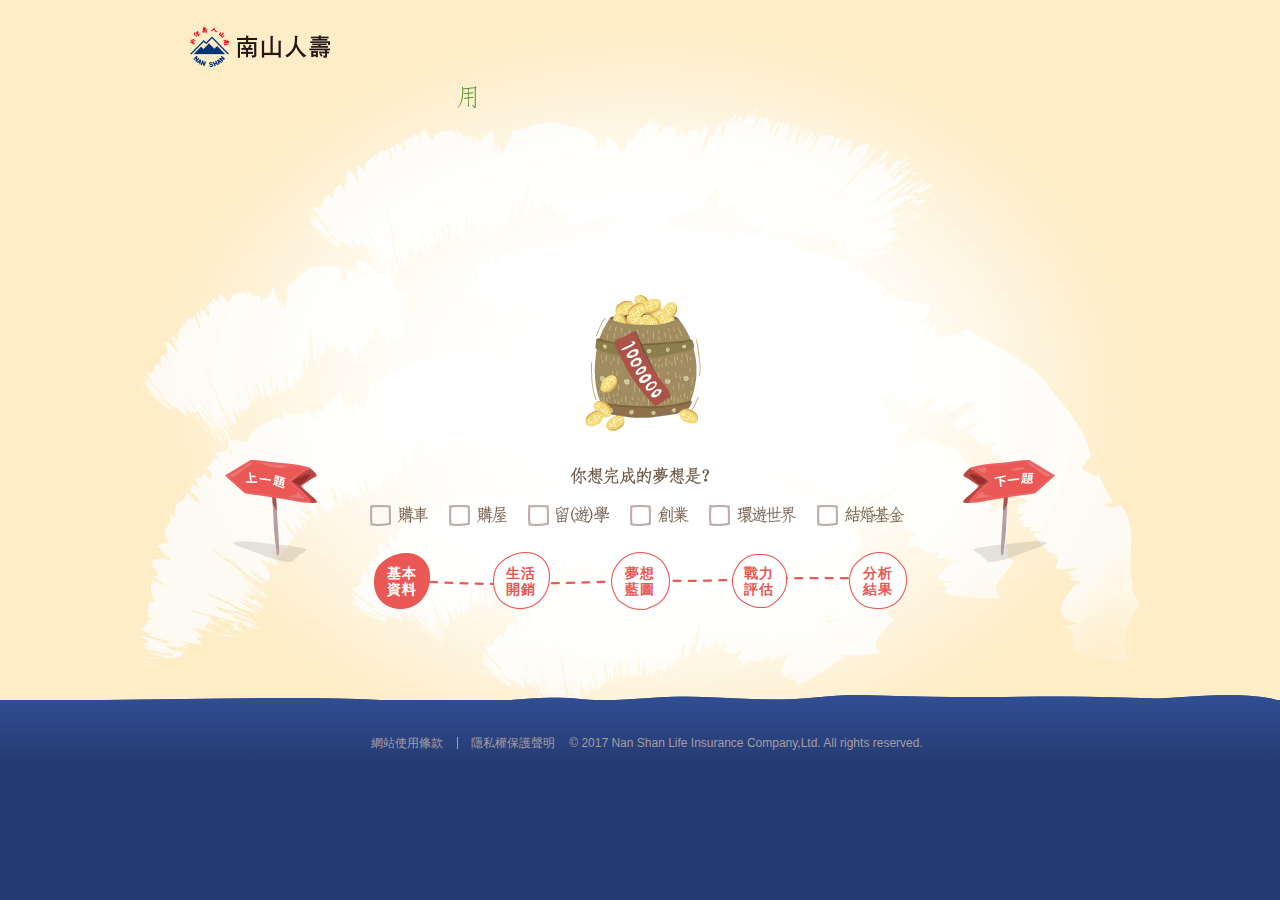
<file: views/desktop/nslcp_pages/needanalysis/index.html>
﻿<!DOCTYPE html>
<html lang="en">
<head>
	<meta charset="UTF-8">
	<title>南山人壽</title>
	<link rel="stylesheet" href="../../../../_ui/desktop/nslcp_common/js/needanalysis/Scripts/plugin/ion-rangeSlider/css/ion.rangeSlider.css">
	<link rel="stylesheet" href="../../../../_ui/desktop/nslcp_common/js/needanalysis/Scripts/plugin/datepicker/datepicker.css?CSS=20160420_01">
	<link rel="stylesheet" href="../../../../_ui/desktop/nslcp_common/js/needanalysis/Content/css/style.css?CSS=20160420_01">
</head>
<body>
	<div class="l-body">
		<header class="l-header">
			<h1 class="logo">
				<a href="http://www.nanshanlife.com.tw/" class="link hide-text" target="_blank">
					<em>南山人壽</em>
				</a>
			</h1>
			<div class="insurance-wrap">
				<em class="wording">你需要的保障 /</em>
				<div class="cost">
					<span class="dollar">$ <b>1,234,567,890</b></span>
				</div>
			</div>
		</header>
		<div class="l-main is-quest">
			<div class="l-content index">
				<h2 class="page-title hide-text">這是個殘酷中帶著促咪的小測驗，評估你的人生需要多少保障才足夠？</h2>
				<em class="slogan hide-text">只要6分鐘，就能護一生</em>
				<div class="btn-area">
					<button class="btn-notify jq-lightbox">
						<em class="hide-text">個資告知暨同意事項</em>
					</button>
					<button class="btn-check b-middle jq-required">
						<em class="hide-text">同意</em>
					</button>
					<button class="btn-check disagree b-middle jq-checkbox">
						<em class="hide-text">不同意</em>
					</button>
				</div>
				<button class="btn-start hide-text jq-start"><em>開始遊戲</em></button>
				<i class="icon-flying-bird"></i>
				<i class="icon-flying-bird reverse"></i>
			</div>
			<div class="l-content quest quest-21" data-quest="21" data-gender="boy">
				<div class="stage cut-1">
					<ul class="choice-list jq-transition" data-first="true" data-select="">
						<li class="list">
							<button class="btn-check jq-checkbox" data-meta="girl">
								<em class="hide-text">女</em>
							</button>
							<div class="image-wrap girl"></div>
						</li>
						<li class="list">
							<button class="btn-check jq-checkbox" data-meta="boy">
								<em class="hide-text">男</em>
							</button>
							<div class="image-wrap boy"></div>
						</li>
					</ul>
					<h2 class="quest-title hide-text">
						<em>你的性別？</em>
					</h2>
				</div>
				<div class="stage cut-2">
					<ul class="choice-list jq-transition" data-first="true" data-select="" data-reverse="">
						<li class="list">
							<button class="btn-check jq-checkbox" data-meta="single">
								<em class="hide-text">單身</em>
							</button>
							<div class="image-wrap girl"></div>
						</li>
						<li class="list">
							<button class="btn-check jq-checkbox" data-meta="merried">
								<em class="hide-text">已婚</em>
							</button>
							<div class="image-wrap boy"></div>
						</li>
					</ul>
					<h2 class="quest-title hide-text">
						<em>你婚了嗎？</em>
					</h2>
				</div>
				<div class="stage cut-3">
					<div class="choice-list jq-transition">
						<div class="image-wrap" data-age="young"></div>
						<div class="range-slider">
							<input class="slider-picker age-slider">
						</div>
					</div>
					<h2 class="quest-title hide-text">
						<em>你的年齡？</em>
					</h2>
				</div>
				<div class="stage cut-4">
					<ul class="kids-selector">
						<li class="list">
							<em class="desc">學齡前(0-3歲)</em>
							<div class="range-slider jq-childList" data-age="2">
								<input class="slider-picker amount-slider" data-age="baby">
							</div>
						</li>
						<li class="list">
							<em class="desc">幼稚園(4-6歲)</em>
							<div class="range-slider jq-childList" data-age="5">
								<input class="slider-picker amount-slider" data-age="kindergarten">
							</div>
						</li>
						<li class="list">
							<em class="desc">國小(7-12歲)</em>
							<div class="range-slider jq-childList" data-age="10">
								<input class="slider-picker amount-slider" data-age="elementary">
							</div>
						</li>
						<li class="list">
							<em class="desc">國中(13-15歲)</em>
							<div class="range-slider jq-childList" data-age="14">
								<input class="slider-picker amount-slider" data-age="juniorHigh">
							</div>
						</li>
						<li class="list">
							<em class="desc">高中(16-18歲)</em>
							<div class="range-slider jq-childList" data-age="17">
								<input class="slider-picker amount-slider" data-age="seniorHigh">
							</div>
						</li>
						<li class="list">
							<em class="desc">大學(19-22歲)</em>
							<div class="range-slider jq-childList" data-age="20">
								<input class="slider-picker amount-slider" data-age="collage">
							</div>
						</li>
						<li class="list">
							<em class="desc">研究所以上</em>
							<div class="range-slider jq-childList" data-age="23">
								<input class="slider-picker amount-slider" data-age="institute">
							</div>
						</li>
						<li class="list">
							<button class="btn-check jq-checkbox" data-meta="dinky">
								<em class="desc hide-text">沒有小孩</em>
							</button>
						</li>
					</ul>
					<h2 class="quest-title hide-text">
						<em>你有小孩嗎？</em>
					</h2>
					<div class="kids-pool">
						<ul class="institute">
							<li class="doll"></li>
							<li class="doll"></li>
							<li class="doll"></li>
							<li class="doll"></li>
							<li class="doll"></li>
						</ul>
						<ul class="collage">
							<li class="doll"></li>
							<li class="doll"></li>
							<li class="doll"></li>
							<li class="doll"></li>
							<li class="doll"></li>
						</ul>
						<ul class="seniorHigh">
							<li class="doll"></li>
							<li class="doll"></li>
							<li class="doll"></li>
							<li class="doll"></li>
							<li class="doll"></li>
						</ul>
						<ul class="juniorHigh">
							<li class="doll"></li>
							<li class="doll"></li>
							<li class="doll"></li>
							<li class="doll"></li>
							<li class="doll"></li>
						</ul>
						<ul class="elementary">
							<li class="doll"></li>
							<li class="doll"></li>
							<li class="doll"></li>
							<li class="doll"></li>
							<li class="doll"></li>
						</ul>
						<ul class="kindergarten">
							<li class="doll"></li>
							<li class="doll"></li>
							<li class="doll"></li>
							<li class="doll"></li>
							<li class="doll"></li>
						</ul>
						<ul class="baby">
							<li class="doll"></li>
							<li class="doll"></li>
							<li class="doll"></li>
							<li class="doll"></li>
							<li class="doll"></li>
						</ul>
						<ul class="dog">
							<li class="doll"></li>
						</ul>
					</div>
				</div>
				<div class="stage cut-5">
					<ul class="choice-list jq-transition">
						<li class="list">
							<button class="btn-check jq-checkbox" data-value="1" data-meta="young">
								<em class="hide-text">社會新鮮人</em>
							</button>
						</li>
						<li class="list">
							<button class="btn-check jq-checkbox" data-value="2" data-meta="new-couple">
								<em class="hide-text">新婚一年內</em>
							</button>
						</li>
						<li class="list">
							<button class="btn-check jq-checkbox" data-value="3" data-meta="pregnant">
								<em class="hide-text">懷孕中</em>
							</button>
						</li>
						<li class="list">
							<button class="btn-check jq-checkbox" data-value="4" data-meta="near-retired">
								<em class="hide-text">計畫退休</em>
							</button>
						</li>
						<li class="list">
							<button class="btn-check jq-checkbox" data-value="5" data-meta="retired">
								<em class="hide-text">已退休</em>
							</button>
						</li>
					</ul>
					<ul class="image-wrap">
						<li class="doll" data-meta=""></li>
					</ul>
					<h2 class="quest-title hide-text">
						<em>你正處於哪個人生階段？</em>
						<em>可複選 非必填</em>
					</h2>
				</div>
				<div class="stage cut-6">
					<div class="choice-list jq-transition">
						<div class="image-wrap" data-level=""></div>
						<div class="range-slider">
							<input class="slider-picker income-slider">
						</div>
					</div>
					<h2 class="quest-title hide-text">
						<em>不好意思，你的年收入？</em>
					</h2>
				</div>
				<div class="stage cut-7">
					<div class="image-wrap">
						<span class="money-bag back"></span>
						<span class="bird-left"></span>
						<span class="bird-right"></span>
						<span class="money-bag front"></span>
						<span class="money-erupt"></span>
						<span class="star left"></span>
						<span class="star bottom"></span>
						<span class="star bottom-right"></span>
						<span class="star right"></span>
						<span class="star top-right"></span>
					</div>
					<h2 class="quest-title hide-text">
						<em>每天睜開眼睛就要花錢，立馬診斷你的生活開銷吧！</em>
					</h2>
				</div>
				<div class="stage cut-8">
					<div class="image-wrap" data-level=""></div>
					<ul class="expenditure-selector">
						<li class="list">
							<em class="desc">每月必要支出?(食、衣、住、行、育、樂、孝親)</em>
							<div class="range-slider is-small jq-basicPay">
								<input class="slider-picker expend-slider" data-values="0,0.5,0.8,1,1.3,1.5,1.8,2,2.5,3,3.5,4,4.5,5,5.5,6,6.5,7,7.5,8,8.5,9,9.5,10,15,20,25,30" data-max="30" data-range="0,0.5,1.5,4,8" data-liability="0,0">
							</div>
						</li>
						<li class="list child-edu">
							<em class="desc">所有子女到大學畢業需要多少教育費用？</em>
							<div class="range-slider is-small jq-liftNeed">
								<input class="slider-picker expend-slider edu-cost" data-values="0,50,100,150,200,250,300,350,400,450,500,550,600,650,700,750,800,850,900,950,1000,1100,1200,1300,1400,1500,1600,1700,1800,1900,2000" data-max="2000" data-range="0,50,500,1000" data-liability="0,0">
							</div>
						</li>
						<li class="list">
							<em class="desc">還背著多少貸款金額 ?(房貸+車貸+學貸+其他借款)</em>
							<div class="range-slider is-small jq-liftNeed">
								<input class="slider-picker expend-slider" data-values="0,10,20,30,40,50,75,100,150,200,250,300,400,500,600,700,800,900,1000,1100,1200,1300,1400,1500,1600,1700,1800,1900,2000" data-max="2000" data-range="0,10,150,1000" data-liability="0,0">
							</div>
						</li>
					</ul>
					<h2 class="quest-title hide-text">
						<em>日常支出支多少</em>
					</h2>
				</div>
				<div class="stage cut-9">
					<div class="image-wrap" data-level=""></div>
					<ul class="expenditure-selector">
						<li class="list">
							<em class="desc">你對於緊急預備金的理想數字是多少？(如疾病、意外事故費用)</em>
							<div class="range-slider is-small jq-liftNeed">
								<input class="slider-picker expend-slider" data-values="0,10,20,30,40,50,60,70,80,90,100,110,120,130,140,150,160,170,180,190,200" data-max="200" data-range="0,10,100" data-liability="0,0">
							</div>
						</li>
						<li class="list">
							<em class="desc">若不幸身故，你的壽險規劃希望讓家人維持同水平的生活幾年？</em>
							<div class="range-slider is-small jq-liftNeedYear">
								<input class="slider-picker expend-slider" data-values="0,1,2,3,4,5,6,7,8,9,10,11,12,13,14,15,16,17,18,19,20,21,22,23,24,25,26,27,28,29,30" data-max="30" data-range="0,1,6,16" data-liability="0,0">
							</div>
						</li>
					</ul>
					<h2 class="quest-title hide-text">
						<em>日常支出支多少</em>
					</h2>
				</div>
				<div class="stage cut-10">
					<ul class="choice-list jq-transition">
						<li class="list">
							<button class="btn-check jq-checkbox" data-value="1" data-meta="healthcare">
								<em class="hide-text">健保房</em>
							</button>
						</li>
						<li class="list">
							<button class="btn-check jq-checkbox" data-value="2" data-meta="double">
								<em class="hide-text">雙人房</em>
							</button>
						</li>
						<li class="list">
							<button class="btn-check jq-checkbox" data-value="3" data-meta="single">
								<em class="hide-text">單人房</em>
							</button>
						</li>
						<li class="list">
							<button class="btn-check jq-checkbox" data-value="4" data-meta="principal">
								<em class="hide-text">特等房</em>
							</button>
						</li>
						<li class="list">
							<button class="btn-check jq-checkbox" data-value="5" data-meta="vip">
								<em class="hide-text">VIP房</em>
							</button>
						</li>
						<li class="list">
							<button class="btn-check jq-checkbox" data-value="6" data-meta="best">
								<em class="hide-text">頂級房</em>
							</button>
						</li>
					</ul>
					<div class="image-wrap" data-meta="" data-reverse=""></div>
					<h2 class="quest-title hide-text">
						<em>誰都不想破病，但誰能不破病？</em>
					</h2>
					<h3 class="sub-title hide-text">
						<em>如果真的有住院治療的需求時，你希望在哪種醫護空間療養？</em>
					</h3>
				</div>
				<div class="stage cut-11">
					<ul class="choice-list jq-transition">
						<li class="list">
							<button class="btn-check jq-checkbox" data-value="1" data-meta="nhi">
								<em class="hide-text">使用健保資源即可能不掏腰包最好！</em>
							</button>
						</li>
						<li class="list">
							<button class="btn-check jq-checkbox" data-value="2" data-meta="self-provided">
								<em class="hide-text">如果是病情需要的自費項目，就花吧！</em>
							</button>
						</li>
						<li class="list">
							<button class="btn-check jq-checkbox" data-value="3" data-meta="best">
								<em class="hide-text">追求最好的醫療品質，即使是昂貴的自費項目也通通要！</em>
							</button>
						</li>
					</ul>
					<div class="image-wrap" data-meta="">
						<div class="bed"></div>
						<div class="function" data-selection="" data-reverse=""></div>
					</div>
					<h2 class="quest-title hide-text">
						<em>誰都不想破病，但誰能不破病？</em>
					</h2>
					<h3 class="sub-title hide-text">
						<em>在住院治療過程，有關於「自費項目」你的看法是什麼呢？</em>
					</h3>
				</div>
				<div class="stage cut-12">
					<ul class="choice-list jq-transition">
						<li class="list">
							<button class="btn-check jq-checkbox" data-value="1" data-meta="no-need">
								<em class="hide-text">無需收入補償，只要基本醫療費用即可</em>
							</button>
						</li>
						<li class="list">
							<button class="btn-check jq-checkbox" data-value="2" data-meta="1y">
								<em class="hide-text">基本醫療費用+好好療養1年</em>
							</button>
						</li>
						<li class="list">
							<button class="btn-check jq-checkbox" data-value="3" data-meta="3y">
								<em class="hide-text">基本醫療費用+好好療養3年</em>
							</button>
						</li>
						<li class="list">
							<button class="btn-check jq-checkbox" data-value="4" data-meta="5y">
								<em class="hide-text">基本醫療費用+好好療養5年以上</em>
							</button>
						</li>
					</ul>
					<div class="image-wrap">
						<div class="agent-f"></div>
						<div class="function" data-selection=""></div>
						<div class="patients"></div>
					</div>
					<h2 class="quest-title hide-text">
						<em>誰都不想破病，但誰能不破病？</em>
					</h2>
					<h3 class="sub-title hide-text">
						<em>如果不幸罹患重大疾病導致無法工作，幾年的療養收入補償最符合你的期待？</em>
					</h3>
				</div>
				<div class="stage cut-13">
					<ul class="choice-list jq-transition">
						<li class="list">
							<button class="btn-check jq-checkbox" data-value="1"  data-meta="3y">
								<em class="hide-text">3年</em>
							</button>
						</li>
						<li class="list">
							<button class="btn-check jq-checkbox" data-value="2"  data-meta="5y">
								<em class="hide-text">5年</em>
							</button>
						</li>
						<li class="list">
							<button class="btn-check jq-checkbox" data-value="3"  data-meta="7y">
								<em class="hide-text">7年</em>
							</button>
						</li>
						<li class="list">
							<button class="btn-check jq-checkbox" data-value="4"  data-meta="10y">
								<em class="hide-text">10年</em>
							</button>
						</li>
					</ul>
					<div class="image-wrap">
						<div class="agent-f"></div>
						<div class="function" data-selection=""></div>
						<div class="agent-m"></div>
						<div class="envelopes" data-selection=""></div>
						<div class="patients"></div>
					</div>
					<h2 class="quest-title hide-text">
						<em>誰都不想破病，但誰能不破病？</em>
					</h2>
					<h3 class="sub-title hide-text">
						<em>如果不幸意外或疾病導致傷殘，希望有幾年的療養收入補償?</em>
					</h3>
				</div>
				<div class="stage cut-14">
					<ul class="choice-list jq-transition">
						<li class="list">
							<button class="btn-check jq-checkbox" data-value="1"  data-meta="family">
								<em class="hide-text">家人自行照顧</em>
							</button>
						</li>
						<li class="list">
							<button class="btn-check jq-checkbox" data-value="2" data-meta="day-care">
								<em class="hide-text">白天聘請專人照顧</em>
							</button>
						</li>
						<li class="list">
							<button class="btn-check jq-checkbox" data-value="3" data-meta="full-care">
								<em class="hide-text">全天聘請專人照顧</em>
							</button>
						</li>
						<li class="list">
							<button class="btn-check jq-checkbox" data-value="4" data-meta="facility">
								<em class="hide-text">入住療養機構</em>
							</button>
						</li>
					</ul>
					<div class="image-wrap" data-meta="" data-reverse="">
						<div class="time"></div>
						<div class="care" data-selection=""></div>
						<div class="agent-f"></div>
						<div class="function" data-selection=""></div>
						<div class="agent-m"></div>
						<div class="envelopes" data-selection=""></div>
						<div class="patients"></div>
					</div>
					<h2 class="quest-title hide-text">
						<em>誰都不想破病，但誰能不破病？</em>
					</h2>
					<h3 class="sub-title hide-text">
						<em>如果不幸意外或疾病導致傷殘，希望有幾年的療養收入補償?</em>
					</h3>
				</div>
				<div class="stage cut-15">
					<ul class="choice-list jq-transition">
						<li class="list">
							<em class="question">住院日額</em>
							<div class="image-wrap"></div>
							<div class="range-slider jq-mc1Need is-small">
								<input class="slider-picker medical-slider" data-values="0,500,1000,1500,2000,2500,3000,3500,4000,4500,5000,5500,6000,6500,7000,7500,8000" data-max="8000">
							</div>
							<em class="desc">依照住院期間的長短提供每日定額給付保障</em>
						</li>
						<li class="list">
							<em class="question">實支實付</em>
							<div class="image-wrap"></div>
							<div class="range-slider jq-mc2Need is-small">
								<input class="slider-picker medical-slider" data-values="0,5,10,15,20,25,30,35,40,45,50,55,60,65,70,75,80,85,90,95,100" data-max="100">
							</div>
							<em class="desc">保障住院期間各種醫療雜費限額</em>
						</li>
						<li class="list">
							<em class="question">手術醫療</em>
							<div class="image-wrap"></div>
							<div class="range-slider jq-mc3Need is-small">
								<input class="slider-picker medical-slider" data-values="0,500,1000,1500,2000,2500,3000,3500,4000,4500,5000,5500,6000" data-max="6000">
							</div>
							<em class="desc">此金額將依據手術部位與項目乘上1-80倍，整筆給付靈活運用</em>
						</li>
					</ul>
					<h2 class="quest-title hide-text">
						<em>依據以上回答建議你7項醫療項目保障額度如下 你也可手動調整成理想的金額!</em>
					</h2>
				</div>
				<div class="stage cut-16">
					<ul class="choice-list jq-transition">
						<li class="list">
							<em class="question">重大疾病</em>
							<div class="image-wrap"></div>
							<div class="range-slider jq-mc4Need is-small">
								<input class="slider-picker medical-slider" data-values="0,5,10,15,20,25,30,35,40,45,50,55,60,65,70,75,80,85,90,95,100,150,200,250,300,350,400,450,500,550,600" data-max="600">
							</div>
							<em class="desc">罹患重大疾病(如心肌梗塞、腦中風、癌症…)時一次整筆領取自由運用於醫療、看護或生活的費用</em>
						</li>
						<li class="list">
							<em class="question">癌症醫療</em>
							<div class="image-wrap"></div>
							<div class="range-slider jq-mc5Need is-small">
								<input class="slider-picker medical-slider" data-values="0,5,10,15,20,25,30,35,40,45,50,55,60,65,70,75,80,85,90,95,100,150,200,250,300,350,400,450,500,550,600" data-max="600">
							</div>
							<em class="desc">首次罹患癌症時的整筆給付讓你能放心治療</em>
						</li>
						<li class="list">
							<em class="question">意外傷殘</em>
							<div class="image-wrap"></div>
							<div class="range-slider jq-mc7Need is-small">
								<input class="slider-picker medical-slider" data-values="0,5,10,15,20,25,30,35,40,50,80,100,150,200,250,300,400,500,600,700,800,1000" data-max="1000">
							</div>
							<em class="desc">保障各種意外造成的身體損傷費用(如 : 殘廢/重大燒燙傷/骨折…)補償短期療養期間中斷的收入與持續的生活開銷</em>
						</li>
						<li class="list">
							<em class="question">長期照顧</em>
							<div class="image-wrap"></div>
							<div class="range-slider jq-mc6Need is-small">
								<input class="slider-picker medical-slider" data-values="0,5,10,15,20,25,30,35,40,50,80,100,150,200,250,300,400,500,600,700,800,1000" data-max="1000">
							</div>
							<em class="desc">面臨需要長期照顧狀態時可定期每年領取一筆扶助費用</em>
						</li>
					</ul>
				</div>
				<div class="stage cut-17">
					<div class="image-wrap"></div>
					<h2 class="quest-title hide-text">
						<em>人生沒有夢想，跟鹹魚有什麼分別？但夢想不該只停在「想」 能夠實現的人早就捲起袖口做了這個小測驗（恭喜邁開第一步！）在每個階段，設定不同的目標 現在所做的每一分準備，都將為你擺脫鹹魚人生</em>
					</h2>
				</div>
				<div class="stage cut-18">
					<ul class="choice-list jq-transition">
						<li class="list">
							<button class="btn-check jq-checkbox" data-value="2" data-meta="retire">
								<em class="hide-text">退休基金</em>
							</button>
						</li>
						<li class="list">
							<button class="btn-check jq-checkbox" data-value="3" data-meta="dream">
								<em class="hide-text">夢想基金</em>
							</button>
						</li>
						<li class="list">
							<button class="btn-check jq-checkbox" data-value="1" data-meta="education">
								<em class="hide-text">子女教育基金</em>
							</button>
						</li>
					</ul>
					<div class="image-wrap" data-meta="" data-reverse=""></div>
					<h2 class="quest-title hide-text">
						<em>你想優先準備？</em>
					</h2>
				</div>
				<div class="stage cut-19">
					<ul class="retire-selector jq-transition">
						<li class="list">
							<em class="desc">希望幾歲退休？</em>
							<div class="range-slider is-small">
								<input class="slider-picker retire-age-slider" data-max="80" data-range="40,56,70" data-liability="40,40">
							</div>
						</li>
						<li class="list">
							<em class="desc">退休後期望的每月基本收入？</em>
							<div class="range-slider is-small">
								<input class="slider-picker retire-income-slider" data-values="0,0.5,0.8,1,1.3,1.5,1.8,2,2.5,3,3.5,4,4.5,5,5.5,6,6.5,7,7.5,8,8.5,9,9.5,10,15,20,25,30" data-max="30" data-range="0,0.5,2,7" data-liability="0,0">
							</div>
						</li>
						<li class="list">
							<em class="desc">目前已準備？</em>
							<div class="range-slider is-small">
								<input class="slider-picker retire-prepare-slider" data-values="0,20,40,60,80,100,120,140,160,180,200,250,300,350,400,450,500,600,700,800,900,1000,1200,1400,1600,1800,2000" data-max="2000" data-range="0,20,100,200,500,1000" data-liability="0,0">
							</div>
						</li>
					</ul>
					<div class="image-wrap">
						<div class="doll" data-level=""></div>
						<div class="dream" data-level=""></div>
						<div class="prepare" data-level=""></div>
					</div>
					<h2 class="quest-title hide-text">
						<em>來來來！了解如何無痛退休！</em>
					</h2>
				</div>
				<div class="stage cut-20">
					<div class="image-wrap" data-kids="">
						<div class="college" data-level=""></div>
						<ul class="kids-pool">
							<li class="doll"></li>
							<li class="doll"></li>
							<li class="doll"></li>
							<li class="doll"></li>
						</ul>
						<div class="money" data-level=""></div>
					</div>
					<ul class="education-selector">
						<li class="list">
							<em class="desc">所有子女到大學畢業需要多少教育費用?</em>
							<div class="range-slider is-small">
								<input class="slider-picker edu-cost-slider" data-values="0,50,100,150,200,250,300,350,400,450,500,550,600,650,700,750,800,850,900,950,1000,1100,1200,1300,1400,1500,1600,1700,1800,1900,2000" data-max="2000" data-range="0,500,1000" data-liability="0,0">
							</div>
						</li>
						<li class="list">
							<em class="desc">目前已準備？</em>
							<div class="range-slider is-small">
								<input class="slider-picker edu-prepare-slider" data-values="0,20,40,60,80,100,120,140,160,180,200,250,300,350,400,450,500,600,700,800,900,1000,1200,1400,1600,1800,2000" data-max="2000" data-range="0,20,100,200,1000" data-liability="0,0">
							</div>
						</li>
					</ul>
					<h2 class="quest-title hide-text">
						<em>給兒女無憂的求學時光 是為人父母的心願</em>
					</h2>
				</div>
				<div class="stage cut-21">
					<ul class="choice-list jq-transition chosen-boy">
						<li class="list">
							<button class="btn-check jq-checkbox" data-meta="buycar" data-range="0,150,300,500,1000">
								<em class="hide-text">購車</em>
							</button>
						</li>
						<li class="list">
							<button class="btn-check jq-checkbox" data-meta="buyhouse" data-range="0,500,1000">
								<em class="hide-text">購屋</em>
							</button>
						</li>
						<li class="list">
							<button class="btn-check jq-checkbox" data-meta="study" data-range="0,50,150,300,500,750,1000">
								<em class="hide-text">留(遊)學</em>
							</button>
						</li>
						<li class="list">
							<button class="btn-check jq-checkbox" data-meta="job" data-range="0,50,500,1000">
								<em class="hide-text">創業</em>
							</button>
						</li>
						<li class="list">
							<button class="btn-check jq-checkbox" data-meta="travel" data-range="0,50,150,300,500,750,1000">
								<em class="hide-text">環遊世界</em>
							</button>
						</li>
						<li class="list">
							<button class="btn-check jq-checkbox" data-meta="marry" data-range="0,50,500,750,1000">
								<em class="hide-text">結婚基金</em>
							</button>
						</li>
					</ul>
					<div class="image-wrap" data-meta="" data-reverse="">
						<div class="drop"></div>
						<div class="doll"></div>
					</div>
					<h2 class="quest-title hide-text">
						<em>用這桶金，槓掉一個夢想</em>
					</h2>
				</div>
				<div class="stage cut-22">
					<ul class="choice-list jq-transition chosen-boy" data-selection="">
						<li class="list wish">
							<em class="hide-text">你對於夢想基金的期望是?</em>
							<div class="selectbox">
								<select class="selection jq-dream">
									<option value="">請選擇</option>
									<option value="one-time">一次通通領</option>
									<option value="per-year">分次年年領</option>
								</select>
							</div>
						</li>
						<li class="list one-time-content">
							<div class="group b-middle">
								<em class="prefix hide-text">預計</em>
								<div class="selectbox is-small">
									<select class="selection">
										<option value=""></option>
										<option value="6">6</option>
										<option value="7">7</option>
										<option value="8">8</option>
										<option value="9">9</option>
										<option value="10">10</option>
										<option value="11">11</option>
										<option value="12">12</option>
										<option value="13">13</option>
										<option value="14">14</option>
										<option value="15">15</option>
										<option value="16">16</option>
										<option value="17">17</option>
										<option value="18">18</option>
										<option value="19">19</option>
										<option value="20">20</option>
									</select>
								</div>
								<em class="postfix hide-text">年後領取一筆</em>
							</div>
							<div class="range-slider is-small">
								<input class="slider-picker basic-slider one-time-slider" data-values="0,50,100,150,200,250,300,350,400,450,500,550,600,650,700,750,800,850,900,950,1000,1200,1400,1600,1800,2000" data-max="2000" data-range="" data-liability="0,0">
							</div>
						</li>
						<li class="list">
							<em class="desc hide-text">目前已準備？</em>
							<div class="range-slider is-small">
								<input class="slider-picker fund-prepare-slider" data-values="0,20,40,60,80,100,120,140,160,180,200,250,300,350,400,450,500,600,700,800,900,1000,1200,1400,1600,1800,2000" data-max="2000" data-range="0,20,60,100,200,500,1000" data-liability="0,0">
							</div>
						</li>
						<li class="list per-year-content">
							<div class="group b-middle">
								<em class="prefix hide-text">預計</em>
								<div class="selectbox is-small">
									<select class="selection">
										<option value=""></option>
										<option value="1">1</option>
										<option value="2">2</option>
										<option value="3">3</option>
										<option value="4">4</option>
										<option value="5">5</option>
										<option value="6">6</option>
										<option value="7">7</option>
										<option value="8">8</option>
										<option value="9">9</option>
										<option value="10">10</option>
										<option value="11">11</option>
										<option value="12">12</option>
										<option value="13">13</option>
										<option value="14">14</option>
										<option value="15">15</option>
										<option value="16">16</option>
										<option value="17">17</option>
										<option value="18">18</option>
										<option value="19">19</option>
										<option value="20">20</option>
									</select>
								</div>
								<em class="postfix hide-text">年後年年領取</em>
							</div>
							<div class="range-slider is-small">
								<input class="slider-picker basic-slider per-year-slider" data-values="0,5,10,15,20,25,30,35,40,45,50,55,60,65,70,75,80,85,90,95,100" data-max="100" data-range="0,5,15,30,50,75,90" data-liability="0,0">
							</div>
						</li>
						<li class="list">
							<em class="desc hide-text">目前已準備？</em>
							<div class="range-slider is-small">
								<input class="slider-picker fund-prepare-slider" data-values="0,20,40,60,80,100,120,140,160,180,200,250,300,350,400,450,500,600,700,800,900,1000,1200,1400,1600,1800,2000" data-max="2000" data-range="0,20,60,100,200,500,1000" data-liability="0,0">
							</div>
						</li>
					</ul>
					<div class="image-wrap" data-meta="" data-level="">
						<div class="drop" data-level=""></div>
						<div class="doll" data-level=""></div>
						<div class="color" data-level=""></div>
					</div>
					<h2 class="quest-title hide-text">
						<em>用這桶金，槓掉一個夢想</em>
					</h2>
				</div>
				<div class="stage cut-23">
					<ul class="choice-list jq-transition">
						<li class="list">
							<button class="btn-check jq-checkbox" data-value="a" data-meta="labor">
								<em class="hide-text">勞保</em>
							</button>
						</li>
						<li class="list">
							<button class="btn-check jq-checkbox" data-value="b" data-meta="civil">
								<em class="hide-text">公保</em>
							</button>
						</li>
						<li class="list">
							<button class="btn-check jq-checkbox" data-value="c" data-meta="farmer">
								<em class="hide-text">農保</em>
							</button>
						</li>
						<li class="list">
							<button class="btn-check jq-checkbox" data-value="d" data-meta="soldier">
								<em class="hide-text">軍保</em>
							</button>
						</li>
					</ul>
					<div class="image-wrap" data-meta="" data-reverse="">
						<span class="ground"></span>
						<ul class="ani-pool">
							<li class="doll labor"></li>
							<li class="doll civil"></li>
							<li class="doll farmer"></li>
							<li class="doll soldier"></li>
						</ul>
					</div>
					<h2 class="quest-title hide-text">
						<em>最後檢查你的裝備</em>
					</h2>
				</div>
				<div class="stage cut-24">
					<div class="respond-wrap jq-transition" data-meta="">
						<ul class="respond-area labor">
							<li class="list b-middle">
								<em class="money hide-text">月投保薪資：</em>
								<div class="selectbox is-large">
									<select class="selection">
										<option value=""></option>
										<option value="20008">20,008元</option>
										<option value="20100">20,100元</option>
										<option value="21000">21,000元</option>
										<option value="21900">21,900元</option>
										<option value="22800">22,800元</option>
										<option value="24000">24,000元</option>
										<option value="25200">25,200元</option>
										<option value="26400">26,400元</option>
										<option value="27600">27,600元</option>
										<option value="28800">28,800元</option>
										<option value="30300">30,300元</option>
										<option value="31800">31,800元</option>
										<option value="33300">33,300元</option>
										<option value="34800">34,800元</option>
										<option value="36300">36,300元</option>
										<option value="38200">38,200元</option>
										<option value="40100">40,100元</option>
										<option value="42000">42,000元</option>
										<option value="43900">43,900元</option>
										<option value="45800">45,800元</option>
									</select>
								</div>
							</li>
							<li class="list b-middle">
								<em class="seniority hide-text">年資</em>
								<input type="text" class="inputbox ins-year is-small jq-length" value="" maxlength="2">
								<em class="unit hide-text">年</em>
							</li>
							<li class="list b-middle jq-check-wrap">
								<button class="btn-check jq-checkbox" data-value="1" data-meta="new">
									<em class="hide-text">新制</em>
								</button>
								<button class="btn-check jq-checkbox" data-value="2" data-meta="old">
									<em class="hide-text">舊制</em>
								</button>
							</li>
							<li class="list b-middle"><em class="add-ins hide-text">商業保險部分，也可以加入其他非南山保單</em></li>
						</ul>
						<ul class="respond-area civil">
							<li class="list b-middle">
								<em class="money hide-text">本俸：</em>
								<label for="" class="input-style"><input type="text" class="inputbox is-large jq-length" value="" maxlength="10"></label>
								<em class="unit hide-text">元</em>
							</li>
							<li class="list b-middle">
								<em class="retired hide-text">預期可領取之公保整筆退休金：</em>
								<label for="" class="input-style"><input type="text" class="inputbox is-small jq-length" value="" maxlength="4"></label>
								<em class="unit hide-text">萬元</em>
							</li>
							<li class="list b-middle"><em class="add-ins hide-text">商業保險部分，也可以加入其他非南山保單</em></li>
						</ul>
						<ul class="respond-area farmer">
							<li class="list b-middle">
								<em class="retired hide-text">預期可領取之農保整筆退休金：</em>
								<label for="" class="input-style"><input type="text" class="inputbox is-large jq-length" value="" maxlength="4"></label>
								<em class="unit hide-text">萬元</em>
							</li>
							<li class="list b-middle"><em class="add-ins hide-text">商業保險部分，也可以加入其他非南山保單</em></li>
						</ul>
						<ul class="respond-area soldier">
							<li class="list b-middle">
								<em class="money hide-text">本俸：</em>
								<label for="" class="input-style"><input type="text" class="inputbox is-large jq-length" value="" maxlength="10"></label>
								<em class="unit hide-text">元</em>
							</li>
							<li class="list b-middle">
								<em class="retired hide-text">預期可領取之軍保整筆退休金：</em>
								<label for="" class="input-style"><input type="text" class="inputbox is-small jq-length" value="" maxlength="4"></label>
								<em class="unit hide-text">萬元</em>
							</li>
							<li class="list b-middle"><em class="add-ins hide-text">商業保險部分，也可以加入其他非南山保單</em></li>
						</ul>
						<ul class="respond-area none">
							<li class="list b-middle"><em class="add-ins hide-text">商業保險部分，也可以加入其他非南山保單</em></li>
						</ul>
						<button class="btn-notify jq-ins-list">
							<em class="">進行保單健檢吧</em>
						</button>
					</div>
					<div class="image-wrap" data-meta=""></div>
					<h2 class="quest-title hide-text">
						<em>最後檢查你的裝備</em>
					</h2>
				</div>
				<div class="stage cut-ins-list">
					<h2 class="quest-title hide-text">
						<em>保單健檢時間</em>
					</h2>
					<div class="ins-wrap">
						<div class="ins-header">
							<ul class="ins-info-type">
								<li class="list">保單號碼</li>
								<li class="list">投保公司</li>
								<li class="list">投保日期</li>
								<li class="list">保險名稱</li>
								<li class="list">繳費年期</li>
								<li class="list">保障年期</li>
								<li class="list">型別</li>
								<li class="list">保額</li>
							</ul>
							<button class="btn-add jq-lightbox"><em>新增保單</em></button>
							<span class="update-time">上次更新日期/ <time>12.12.2015</time></span>
						</div>
						<div class="ins-body">
							<ul class="contract-list">
								<li class="list">
									<ul class="contract-info">
										<li class="info ins-no">1236456</li>
										<li class="info ins-co">美國國際集團</li>
										<li class="info ins-date">2013/12/12</li>
										<li class="info ins-name">XXXXXX</li>
										<li class="info ins-payment">20年</li>
										<li class="info ins-guarantee">終身</li>
										<li class="info ins-type">A型</li>
										<li class="info ins-sum">100萬</li>
									</ul>
									<button class="btn-edit jq-lightbox"><em class="hide-text">編輯保單</em></button>
									<button class="btn-delete jq-delete"><em class="hide-text">刪除保單</em></button>
								</li>
								<li class="list">
									<ul class="contract-info">
										<li class="info ins-no">1236456</li>
										<li class="info ins-co">慕尼黑再保險</li>
										<li class="info ins-date">2013/12/12</li>
										<li class="info ins-name">XXXXXXXXXXXXXXXXX XXXXXXXXXXXXXXXXXXXXXXXXXXXXXXXX XXXXXXXXXXXXXXXXXX</li>
										<li class="info ins-payment">20年</li>
										<li class="info ins-guarantee">終身</li>
										<li class="info ins-type">A型</li>
										<li class="info ins-sum">100萬</li>
									</ul>
									<button class="btn-edit jq-lightbox"><em class="hide-text">編輯保單</em></button>
									<button class="btn-delete jq-delete"><em class="hide-text">刪除保單</em></button>
								</li>
								<li class="list">
									<ul class="contract-info">
										<li class="info ins-no">1236456</li>
										<li class="info ins-co">全球保險集團</li>
										<li class="info ins-date">2013/12/12</li>
										<li class="info ins-name">XXXXXX</li>
										<li class="info ins-payment">20年</li>
										<li class="info ins-guarantee">終身</li>
										<li class="info ins-type">A型</li>
										<li class="info ins-sum">100萬</li>
									</ul>
									<button class="btn-edit jq-lightbox"><em class="hide-text">編輯保單</em></button>
									<button class="btn-delete jq-delete"><em class="hide-text">刪除保單</em></button>
								</li>
								<li class="list">
									<ul class="contract-info">
										<li class="info ins-no">1236456</li>
										<li class="info ins-co">保誠</li>
										<li class="info ins-date">2013/12/12</li>
										<li class="info ins-name">XXXXXX</li>
										<li class="info ins-payment">20年</li>
										<li class="info ins-guarantee">終身</li>
										<li class="info ins-type">A型</li>
										<li class="info ins-sum">100萬</li>
									</ul>
									<button class="btn-edit jq-lightbox"><em class="hide-text">編輯保單</em></button>
									<button class="btn-delete jq-delete"><em class="hide-text">刪除保單</em></button>
								</li>
								<li class="list">
									<ul class="contract-info">
										<li class="info ins-no">1236456</li>
										<li class="info ins-co">大都會人壽</li>
										<li class="info ins-date">2013/12/12</li>
										<li class="info ins-name">XXXXXXXXXXXXXXXXX XXXXXXXXXXXXXXXXXXXXXXXXXXXXXXXX XXXXXXXXXXXXXXXXXX</li>
										<li class="info ins-payment">20年</li>
										<li class="info ins-guarantee">終身</li>
										<li class="info ins-type">A型</li>
										<li class="info ins-sum">100萬</li>
									</ul>
									<button class="btn-edit jq-lightbox"><em class="hide-text">編輯保單</em></button>
									<button class="btn-delete jq-delete"><em class="hide-text">刪除保單</em></button>
								</li>
							</ul>
						</div>
						<div class="ins-footer">
							<a href="javascript:;" class="btn-link" target="_blank">已有保障總覽</a>
						</div>
					</div>
				</div>
				<div class="stage cut-final">
					<div class="image-wrap"></div>
					<h2 class="quest-title hide-text">
						<em>總值分析中...</em>
					</h2>
					<form class="nanForm" name="nanForm" method="post" action="/member/needanalysis/survey/do">
						<input type="hidden" class="totalData" name="totalData" value="">
					</form>
				</div>
				<ol class="step-list complete-phase-0">
					<li class="list">
						<em>基本資料</em>
					</li>
					<li class="list">
						<em>生活開銷</em>
					</li>
					<li class="list">
						<em>夢想藍圖</em>
					</li>
					<li class="list">
						<em>戰力評估</em>
					</li>
					<li class="list">
						<em>分析結果</em>
					</li>
					<li class="bg-line"></li>
					<li class="step-line"></li>
				</ol>
				<button class="btn-topic btn-prev jq-topic hide-text">
					<em>上一題</em>
				</button>
				<button class="btn-topic btn-next jq-topic hide-text">
					<em>下一題</em>
				</button>
			</div>
		</div>
		<footer class="l-footer">
			<div class="m-footer">
				<ul class="info-list">
					<li class="list"><a class="link" href="http://www.nanshanlife.com.tw/Public_web/declare.html">網站使用條款</a></li>
					<li class="list"><a class="link" href="http://www.nanshanlife.com.tw/Public_web/privacy.html">隱私權保護聲明</a></li>
					<li class="list"><small class="copyright">© 2017 Nan Shan Life Insurance Company,Ltd. All rights reserved.</small></li>
				</ul>
			</div>
		</footer>
		<div class="l-lightbox">
			<div class="m-box is-notify">
				<div class="m-box-header">
					<button class="btn-close jq-close hide-text">關閉</button>
				</div>
				<div class="m-box-body">
					<h3 class="box-title">個人資料告知及同意事項</h3>
					<p>一、南山人壽保險股份有限公司(下稱本公司)依據個人資料保護法（以下稱個資法）第八條第一項規定，向您告知下列事項，請您詳閱：本公司蒐集您的姓名、性別、年齡及您所提供其他之個人資料，係基於人身保險(包括提供保險相關資訊、產品或服務)、契約、類似契約或其他法律關係事務、消費者、客戶管理與服務、其他經營合於營業登記項目或組織章程所定之業務之目的。您的個人資料在前開蒐集目的及法令規定之保存期間內，將由本公司於合於法令規定的利用方式，於我國境內供本(分)公司及業務委外機構處理及利用。對於本公司保有您的個人資料，您得以書面方式向本公司查詢或請求閱覽、製給複製本、補充或更正、停止蒐集、處理或利用、刪除。倘您不願意提供個人資料或是提供不完全時，本公司將可能無法提供您適當之保險資訊與服務。</p>
					<p>二、本人已詳閱上述個人資料告知事項，並同意南山人壽就本人所提供之個人資料，於「個人資料保護法」所規定之範圍內，有為蒐集、處理及利用之權利。</p>
				</div>
				<div class="m-box-footer">
					<button class="btn-close jq-close">我了解了</button>
				</div>
			</div>
			<div class="m-box is-insurance">
				<div class="m-box-header">
					<button class="btn-close jq-close hide-text">關閉</button>
				</div>
				<div class="m-box-body">
					<h3 class="box-title"></h3>
					<ul class="ins-search-info">
						<li class="list">
							<div class="box-wrap b-col-6">
								<input type="text" class="inputbox ins-no" placeholder="保單號碼">
							</div>
							<div class="box-wrap b-col-6 is-select">
								<select class="selection ins-co">
									<option value="">投保公司</option>
									<option value="">安聯</option>
									<option value="">安盛</option>
									<option value="">日本生命</option>
									<option value="">美國國際集團</option>
									<option value="">商聯保險</option>
									<option value="">忠利保險</option>
									<option value="">卡地納健康</option>
									<option value="">州立農業保險</option>
									<option value="">第一生命</option>
									<option value="">慕尼黑再保險</option>
									<option value="">蘇黎士金融</option>
									<option value="">保誠</option>
									<option value="">朝日生命</option>
									<option value="">三星人壽保險</option>
									<option value="">大都會人壽</option>
									<option value="">好事達</option>
									<option value="">全球保險集團</option>
									<option value="">寶德信金融集團</option>
								</select>
							</div>
						</li>
						<li class="list">
							<div class="box-wrap b-col-12">
								<input type="text" class="inputbox ins-name jq-ins-name" placeholder="保險名稱">
								<button class="btn-search jq-search">搜尋</button>
								<ul class="similar-list jq-result">
									<li class="result">yo</li>
									<li class="result">yoooo</li>
									<li class="result">yoyoyoyo</li>
									<li class="result">yoyoyooyo</li>
									<li class="result">y</li>
									<li class="result">yo</li>
									<li class="result">yoooo</li>
									<li class="result">yoyoyoyo</li>
									<li class="result">yoyoyooyo</li>
									<li class="result">y</li>
									<li class="result">yo</li>
									<li class="result">yoooo</li>
									<li class="result">yoyoyoyo</li>
									<li class="result">yoyoyooyo</li>
									<li class="result">y</li>
									<li class="result">yo</li>
									<li class="result">yoooo</li>
									<li class="result">yoyoyoyo</li>
									<li class="result">yoyoyooyo</li>
									<li class="result">y</li>
								</ul>
							</div>
						</li>
						<li class="list">
							<div class="box-wrap b-col-6">
								<input type="text" class="inputbox ins-date datepicker" data-types="YYYY/MM/DD" data-min-date="" data-max-date="" data-width="280" data-head-type="select" placeholder="投保日期">
							</div>
							<div class="box-wrap b-col-6 is-select">
								<select class="selection ins-type">
									<option value="">型別</option>
									<option value="A型">A型</option>
									<option value="B型">B型</option>
									<option value="C型">C型</option>
									<option value="D型">D型</option>
								</select>
							</div>
						</li>
						<li class="list">
							<div class="box-wrap b-col-4 is-select">
								<select class="selection ins-payment">
									<option value="">繳費年期</option>
									<option value="1年">1年</option>
									<option value="2年">2年</option>
									<option value="3年">3年</option>
									<option value="4年">4年</option>
									<option value="5年">5年</option>
									<option value="6年">6年</option>
									<option value="7年">7年</option>
									<option value="8年">8年</option>
									<option value="9年">9年</option>
									<option value="10年">10年</option>
									<option value="11年">11年</option>
									<option value="12年">12年</option>
									<option value="13年">13年</option>
									<option value="14年">14年</option>
									<option value="15年">15年</option>
									<option value="16年">16年</option>
									<option value="17年">17年</option>
									<option value="18年">18年</option>
									<option value="19年">19年</option>
									<option value="20年">20年</option>
								</select>
							</div>
							<div class="box-wrap b-col-4 is-select">
								<select class="selection ins-guarantee">
									<option value="">保障年期</option>
									<option value="1年">1年</option>
									<option value="2年">2年</option>
									<option value="3年">3年</option>
									<option value="4年">4年</option>
									<option value="5年">5年</option>
									<option value="6年">6年</option>
									<option value="7年">7年</option>
									<option value="8年">8年</option>
									<option value="9年">9年</option>
									<option value="10年">10年</option>
									<option value="11年">11年</option>
									<option value="12年">12年</option>
									<option value="13年">13年</option>
									<option value="14年">14年</option>
									<option value="15年">15年</option>
									<option value="16年">16年</option>
									<option value="17年">17年</option>
									<option value="18年">18年</option>
									<option value="19年">19年</option>
									<option value="20年">20年</option>
									<option value="終身">終身</option>
								</select>
							</div>
							<div class="box-wrap b-col-4">
								<input type="text" class="inputbox ins-sum jq-length" maxlength="10" placeholder="保額">
							</div>
						</li>
					</ul>
				</div>
				<div class="m-box-footer">
					<button class="btn-close jq-close" data-type="confirm">確認送出</button>
				</div>
			</div>
		</div>
	</div>
	<div class="img-wrap">
		<img class="b-lazy" src="../../../../_ui/desktop/nslcp_common/js/needanalysis/Content/img/checked.png" alt="">
		<img class="b-lazy" src="../../../../_ui/desktop/nslcp_common/js/needanalysis/Content/img/bg-exams.png" alt="">
		<img class="b-lazy" src="../../../../_ui/desktop/nslcp_common/js/needanalysis/Content/img/bg-slider.png" alt="">
		<img class="b-lazy" src="../../../../_ui/desktop/nslcp_common/js/needanalysis/Content/img/bg-box.png" alt="">
		<img class="b-lazy" src="../../../../_ui/desktop/nslcp_common/js/needanalysis/Content/img/shared.png" alt="">
		<img class="b-lazy" src="../../../../_ui/desktop/nslcp_common/js/needanalysis/Content/img/q1/girl.png" alt="">
		<img class="b-lazy" src="../../../../_ui/desktop/nslcp_common/js/needanalysis/Content/img/q1/boy.png" alt="">
		<img class="b-lazy" src="../../../../_ui/desktop/nslcp_common/js/needanalysis/Content/img/q1/girl-door.png" alt="">
		<img class="b-lazy" src="../../../../_ui/desktop/nslcp_common/js/needanalysis/Content/img/q1/boy-door.png" alt="">
		<img class="b-lazy" src="../../../../_ui/desktop/nslcp_common/js/needanalysis/Content/img/q2/ani-q2-girl.png" alt="">
		<img class="b-lazy" src="../../../../_ui/desktop/nslcp_common/js/needanalysis/Content/img/q2/ani-q2-boy.png" alt="">
		<img class="b-lazy" src="../../../../_ui/desktop/nslcp_common/js/needanalysis/Content/img/q3/ani-q3-girl.png" alt="">
		<img class="b-lazy" src="../../../../_ui/desktop/nslcp_common/js/needanalysis/Content/img/q3/ani-q3-boy.png" alt="">
		<img class="b-lazy" src="../../../../_ui/desktop/nslcp_common/js/needanalysis/Content/img/q4/ani-q4-institute.png" alt="">
		<img class="b-lazy" src="../../../../_ui/desktop/nslcp_common/js/needanalysis/Content/img/q4/ani-q4-collage.png" alt="">
		<img class="b-lazy" src="../../../../_ui/desktop/nslcp_common/js/needanalysis/Content/img/q4/ani-q4-seniorHigh.png" alt="">
		<img class="b-lazy" src="../../../../_ui/desktop/nslcp_common/js/needanalysis/Content/img/q4/ani-q4-juniorHigh.png" alt="">
		<img class="b-lazy" src="../../../../_ui/desktop/nslcp_common/js/needanalysis/Content/img/q4/ani-q4-elementary.png" alt="">
		<img class="b-lazy" src="../../../../_ui/desktop/nslcp_common/js/needanalysis/Content/img/q4/ani-q4-kindergarten.png" alt="">
		<img class="b-lazy" src="../../../../_ui/desktop/nslcp_common/js/needanalysis/Content/img/q4/ani-q4-baby.png" alt="">
		<img class="b-lazy" src="../../../../_ui/desktop/nslcp_common/js/needanalysis/Content/img/q4/ani-q4-dog.png" alt="">
		<img class="b-lazy" src="../../../../_ui/desktop/nslcp_common/js/needanalysis/Content/img/q5/ani-q5-girl-young.png" alt="">
		<img class="b-lazy" src="../../../../_ui/desktop/nslcp_common/js/needanalysis/Content/img/q5/ani-q5-girl-new-couple.png" alt="">
		<img class="b-lazy" src="../../../../_ui/desktop/nslcp_common/js/needanalysis/Content/img/q5/ani-q5-girl-pregnant.png" alt="">
		<img class="b-lazy" src="../../../../_ui/desktop/nslcp_common/js/needanalysis/Content/img/q5/ani-q5-girl-near-retired.png" alt="">
		<img class="b-lazy" src="../../../../_ui/desktop/nslcp_common/js/needanalysis/Content/img/q5/ani-q5-girl-retired.png" alt="">
		<img class="b-lazy" src="../../../../_ui/desktop/nslcp_common/js/needanalysis/Content/img/q5/ani-q5-boy-young.png" alt="">
		<img class="b-lazy" src="../../../../_ui/desktop/nslcp_common/js/needanalysis/Content/img/q5/ani-q5-boy-new-couple.png" alt="">
		<img class="b-lazy" src="../../../../_ui/desktop/nslcp_common/js/needanalysis/Content/img/q5/ani-q5-boy-pregnant.png" alt="">
		<img class="b-lazy" src="../../../../_ui/desktop/nslcp_common/js/needanalysis/Content/img/q5/ani-q5-boy-near-retired.png" alt="">
		<img class="b-lazy" src="../../../../_ui/desktop/nslcp_common/js/needanalysis/Content/img/q5/ani-q5-boy-retired.png" alt="">
		<img class="b-lazy" src="../../../../_ui/desktop/nslcp_common/js/needanalysis/Content/img/q6/ani-q6.png" alt="">
		<img class="b-lazy" src="../../../../_ui/desktop/nslcp_common/js/needanalysis/Content/img/q7/ani-q7-bird-left.png" alt="">
		<img class="b-lazy" src="../../../../_ui/desktop/nslcp_common/js/needanalysis/Content/img/q7/ani-q7-bird-right.png" alt="">
		<img class="b-lazy" src="../../../../_ui/desktop/nslcp_common/js/needanalysis/Content/img/q7/ani-q7-money.png" alt="">
		<img class="b-lazy" src="../../../../_ui/desktop/nslcp_common/js/needanalysis/Content/img/q7/ani-q7-star.png" alt="">
		<img class="b-lazy" src="../../../../_ui/desktop/nslcp_common/js/needanalysis/Content/img/q8/ani-q8.png" alt="">
		<img class="b-lazy" src="../../../../_ui/desktop/nslcp_common/js/needanalysis/Content/img/q9/ani-q9.png" alt="">
		<img class="b-lazy" src="../../../../_ui/desktop/nslcp_common/js/needanalysis/Content/img/q10/ani-q10-healthcare.png" alt="">
		<img class="b-lazy" src="../../../../_ui/desktop/nslcp_common/js/needanalysis/Content/img/q10/ani-q10-double.png" alt="">
		<img class="b-lazy" src="../../../../_ui/desktop/nslcp_common/js/needanalysis/Content/img/q10/ani-q10-single.png" alt="">
		<img class="b-lazy" src="../../../../_ui/desktop/nslcp_common/js/needanalysis/Content/img/q10/ani-q10-principal.png" alt="">
		<img class="b-lazy" src="../../../../_ui/desktop/nslcp_common/js/needanalysis/Content/img/q10/ani-q10-vip.png" alt="">
		<img class="b-lazy" src="../../../../_ui/desktop/nslcp_common/js/needanalysis/Content/img/q10/ani-q10-best.png" alt="">
		<img class="b-lazy" src="../../../../_ui/desktop/nslcp_common/js/needanalysis/Content/img/q11/ani-q11.png" alt="">
		<img class="b-lazy" src="../../../../_ui/desktop/nslcp_common/js/needanalysis/Content/img/q12/ani-q12.png" alt="">
		<img class="b-lazy" src="../../../../_ui/desktop/nslcp_common/js/needanalysis/Content/img/q12/ani-q12-money.png" alt="">
		<img class="b-lazy" src="../../../../_ui/desktop/nslcp_common/js/needanalysis/Content/img/q12/ani-q12-agent-f.png" alt="">
		<img class="b-lazy" src="../../../../_ui/desktop/nslcp_common/js/needanalysis/Content/img/q12/ani-q12-agent-m.png" alt="">
		<img class="b-lazy" src="../../../../_ui/desktop/nslcp_common/js/needanalysis/Content/img/q13/ani-q13-envelopes.png" alt="">
		<img class="b-lazy" src="../../../../_ui/desktop/nslcp_common/js/needanalysis/Content/img/q14/ani-q14.png" alt="">
		<img class="b-lazy" src="../../../../_ui/desktop/nslcp_common/js/needanalysis/Content/img/q15/ani-q15.png" alt="">
		<img class="b-lazy" src="../../../../_ui/desktop/nslcp_common/js/needanalysis/Content/img/q16/ani-q16.png" alt="">
		<img class="b-lazy" src="../../../../_ui/desktop/nslcp_common/js/needanalysis/Content/img/q17/ani-q17.png" alt="">
		<img class="b-lazy" src="../../../../_ui/desktop/nslcp_common/js/needanalysis/Content/img/q18/ani-q18-girl.png" alt="">
		<img class="b-lazy" src="../../../../_ui/desktop/nslcp_common/js/needanalysis/Content/img/q18/ani-q18-boy.png" alt="">
		<img class="b-lazy" src="../../../../_ui/desktop/nslcp_common/js/needanalysis/Content/img/q19/ani-q19-doll.png" alt="">
		<img class="b-lazy" src="../../../../_ui/desktop/nslcp_common/js/needanalysis/Content/img/q19/ani-q19-money.png" alt="">
		<img class="b-lazy" src="../../../../_ui/desktop/nslcp_common/js/needanalysis/Content/img/q20/ani-q20-college.png" alt="">
		<img class="b-lazy" src="../../../../_ui/desktop/nslcp_common/js/needanalysis/Content/img/q20/ani-q20-kids.png" alt="">
		<img class="b-lazy" src="../../../../_ui/desktop/nslcp_common/js/needanalysis/Content/img/q21/ani-q21-car.png" alt="">
		<img class="b-lazy" src="../../../../_ui/desktop/nslcp_common/js/needanalysis/Content/img/q21/ani-q21-doll.png" alt="">
		<img class="b-lazy" src="../../../../_ui/desktop/nslcp_common/js/needanalysis/Content/img/q21/ani-q21-house-1.png" alt="">
		<img class="b-lazy" src="../../../../_ui/desktop/nslcp_common/js/needanalysis/Content/img/q21/ani-q21-study-1.png" alt="">
		<img class="b-lazy" src="../../../../_ui/desktop/nslcp_common/js/needanalysis/Content/img/q21/ani-q21-job-1.png" alt="">
		<img class="b-lazy" src="../../../../_ui/desktop/nslcp_common/js/needanalysis/Content/img/q21/ani-q21-travel.png" alt="">
		<img class="b-lazy" src="../../../../_ui/desktop/nslcp_common/js/needanalysis/Content/img/q21/ani-q21-marry-1.png" alt="">
		<img class="b-lazy" src="../../../../_ui/desktop/nslcp_common/js/needanalysis/Content/img/q22/ani-q22-car.png" alt="">
		<img class="b-lazy" src="../../../../_ui/desktop/nslcp_common/js/needanalysis/Content/img/q22/ani-q22-car-color.png" alt="">
		<img class="b-lazy" src="../../../../_ui/desktop/nslcp_common/js/needanalysis/Content/img/q22/ani-q22-car-wheel.png" alt="">
		<img class="b-lazy" src="../../../../_ui/desktop/nslcp_common/js/needanalysis/Content/img/q22/ani-q22-house2.png" alt="">
		<img class="b-lazy" src="../../../../_ui/desktop/nslcp_common/js/needanalysis/Content/img/q22/ani-q22-house-color.png" alt="">
		<img class="b-lazy" src="../../../../_ui/desktop/nslcp_common/js/needanalysis/Content/img/q22/ani-q22-study-f-1.png" alt="">
		<img class="b-lazy" src="../../../../_ui/desktop/nslcp_common/js/needanalysis/Content/img/q22/ani-q22-study-f-2.png" alt="">
		<img class="b-lazy" src="../../../../_ui/desktop/nslcp_common/js/needanalysis/Content/img/q22/ani-q22-study-f-3.png" alt="">
		<img class="b-lazy" src="../../../../_ui/desktop/nslcp_common/js/needanalysis/Content/img/q22/ani-q22-study-f-4.png" alt="">
		<img class="b-lazy" src="../../../../_ui/desktop/nslcp_common/js/needanalysis/Content/img/q22/ani-q22-study-f-5.png" alt="">
		<img class="b-lazy" src="../../../../_ui/desktop/nslcp_common/js/needanalysis/Content/img/q22/ani-q22-study-f-6.png" alt="">
		<img class="b-lazy" src="../../../../_ui/desktop/nslcp_common/js/needanalysis/Content/img/q22/ani-q22-study-m-1.png" alt="">
		<img class="b-lazy" src="../../../../_ui/desktop/nslcp_common/js/needanalysis/Content/img/q22/ani-q22-study-m-2.png" alt="">
		<img class="b-lazy" src="../../../../_ui/desktop/nslcp_common/js/needanalysis/Content/img/q22/ani-q22-study-m-3.png" alt="">
		<img class="b-lazy" src="../../../../_ui/desktop/nslcp_common/js/needanalysis/Content/img/q22/ani-q22-study-m-4.png" alt="">
		<img class="b-lazy" src="../../../../_ui/desktop/nslcp_common/js/needanalysis/Content/img/q22/ani-q22-study-m-5.png" alt="">
		<img class="b-lazy" src="../../../../_ui/desktop/nslcp_common/js/needanalysis/Content/img/q22/ani-q22-study-m-6.png" alt="">
		<img class="b-lazy" src="../../../../_ui/desktop/nslcp_common/js/needanalysis/Content/img/q22/ani-q22-travel.png" alt="">
		<img class="b-lazy" src="../../../../_ui/desktop/nslcp_common/js/needanalysis/Content/img/q22/ani-q22-travel-flag.png" alt="">
		<img class="b-lazy" src="../../../../_ui/desktop/nslcp_common/js/needanalysis/Content/img/q22/ani-q22-travel-flight.png" alt="">
		<img class="b-lazy" src="../../../../_ui/desktop/nslcp_common/js/needanalysis/Content/img/q22/ani-q22-job.png" alt="">
		<img class="b-lazy" src="../../../../_ui/desktop/nslcp_common/js/needanalysis/Content/img/q22/ani-q22-marry.png" alt="">
		<img class="b-lazy" src="../../../../_ui/desktop/nslcp_common/js/needanalysis/Content/img/q22/ani-q22-marry-balloon.png" alt="">
		<img class="b-lazy" src="../../../../_ui/desktop/nslcp_common/js/needanalysis/Content/img/q23/ani-q23.png" alt="">
		<img class="b-lazy" src="../../../../_ui/desktop/nslcp_common/js/needanalysis/Content/img/q23/bg-ground.png" alt="">
	</div>
</body>
<script src="../../../../_ui/desktop/nslcp_common/js/needanalysis/Scripts/plugin/jquery/jquery.min.js?JS=20160216_01"></script>
<script src="../../../../_ui/desktop/nslcp_common/js/needanalysis/Scripts/plugin/lazyload/jquery.lazyload.min.js?JS=20160216_01"></script>
<script src="../../../../_ui/desktop/nslcp_common/js/needanalysis/Scripts/plugin/ion-rangeSlider/ion.rangeSlider.min.js?JS=20160216_01"></script>
<script src="../../../../_ui/desktop/nslcp_common/js/needanalysis/Scripts/plugin/datepicker/datepicker.min.js?JS=20160216_01"></script>
<script src="../../../../_ui/desktop/nslcp_common/js/needanalysis/Scripts/js/factory-min.js?JS=20160420_01"></script>
<script src="../../../../_ui/desktop/nslcp_common/js/needanalysis/Scripts/js/common.js?JS=20160420_01"></script>
</html>
</file>
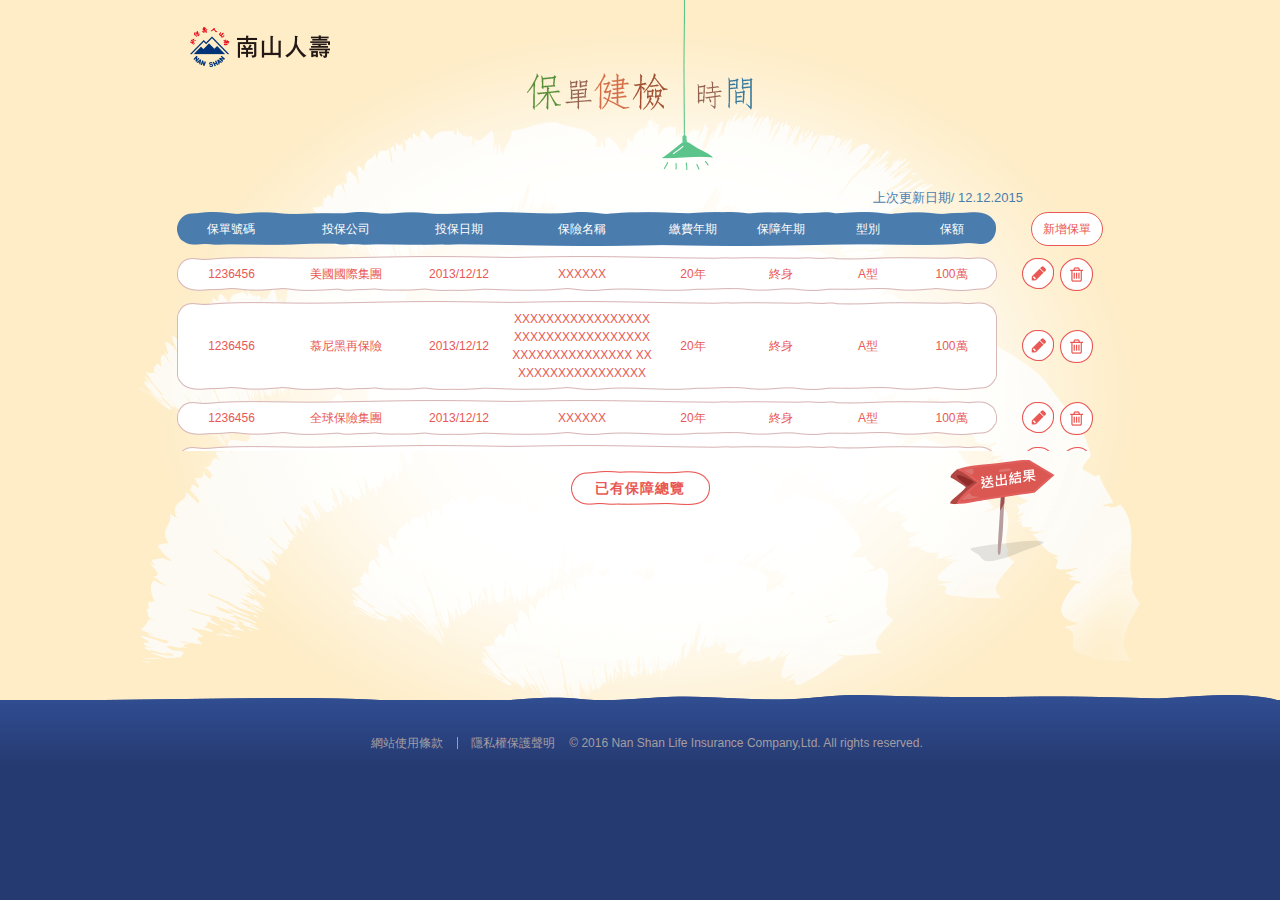
<file: views/desktop/nslcp_pages/needanalysis/form.html>
﻿<!DOCTYPE html>
<html lang="en">
<head>
	<meta charset="UTF-8">
	<title>南山人壽</title>
	<link rel="stylesheet" href="../../../../_ui/desktop/nslcp_common/js/needanalysis/Scripts/plugin/datepicker/datepicker.css?CSS=20160420_01">
	<link rel="stylesheet" href="../../../../_ui/desktop/nslcp_common/js/needanalysis/Content/css/style.css?CSS=20160420_01">
</head>
<body>
	<div class="l-body">
		<header class="l-header">
			<h1 class="logo">
				<a href="http://www.nanshanlife.com.tw/" class="link hide-text" target="_blank">
					<em>南山人壽</em>
				</a>
			</h1>
			<div class="insurance-wrap">
				<em class="wording">你需要的保障 /</em>
				<div class="cost">
					<span class="dollar">$ <b>1,234,567,890</b></span>
				</div>
			</div>
		</header>
		<div class="l-main is-quest">
			<div class="l-content quest is-ins-list" data-quest="ins-list">
				<div class="stage cut-ins-list">
					<h2 class="quest-title hide-text">
						<em>保單健檢時間</em>
					</h2>
					<div class="ins-wrap">
						<div class="ins-header">
							<ul class="ins-info-type">
								<li class="list">保單號碼</li>
								<li class="list">投保公司</li>
								<li class="list">投保日期</li>
								<li class="list">保險名稱</li>
								<li class="list">繳費年期</li>
								<li class="list">保障年期</li>
								<li class="list">型別</li>
								<li class="list">保額</li>
							</ul>
							<button class="btn-add jq-lightbox"><em>新增保單</em></button>
							<span class="update-time">上次更新日期/ <time>12.12.2015</time></span>
						</div>
						<div class="ins-body">
							<ul class="contract-list">
								<li class="list">
									<ul class="contract-info">
										<li class="info ins-no">1236456</li>
										<li class="info ins-co">美國國際集團</li>
										<li class="info ins-date">2013/12/12</li>
										<li class="info ins-name">XXXXXX</li>
										<li class="info ins-payment">20年</li>
										<li class="info ins-guarantee">終身</li>
										<li class="info ins-type">A型</li>
										<li class="info ins-sum">100萬</li>
									</ul>
									<button class="btn-edit jq-lightbox"><em class="hide-text">編輯保單</em></button>
									<button class="btn-delete jq-delete"><em class="hide-text">刪除保單</em></button>
								</li>
								<li class="list">
									<ul class="contract-info">
										<li class="info ins-no">1236456</li>
										<li class="info ins-co">慕尼黑再保險</li>
										<li class="info ins-date">2013/12/12</li>
										<li class="info ins-name">XXXXXXXXXXXXXXXXX XXXXXXXXXXXXXXXXXXXXXXXXXXXXXXXX XXXXXXXXXXXXXXXXXX</li>
										<li class="info ins-payment">20年</li>
										<li class="info ins-guarantee">終身</li>
										<li class="info ins-type">A型</li>
										<li class="info ins-sum">100萬</li>
									</ul>
									<button class="btn-edit jq-lightbox"><em class="hide-text">編輯保單</em></button>
									<button class="btn-delete jq-delete"><em class="hide-text">刪除保單</em></button>
								</li>
								<li class="list">
									<ul class="contract-info">
										<li class="info ins-no">1236456</li>
										<li class="info ins-co">全球保險集團</li>
										<li class="info ins-date">2013/12/12</li>
										<li class="info ins-name">XXXXXX</li>
										<li class="info ins-payment">20年</li>
										<li class="info ins-guarantee">終身</li>
										<li class="info ins-type">A型</li>
										<li class="info ins-sum">100萬</li>
									</ul>
									<button class="btn-edit jq-lightbox"><em class="hide-text">編輯保單</em></button>
									<button class="btn-delete jq-delete"><em class="hide-text">刪除保單</em></button>
								</li>
								<li class="list">
									<ul class="contract-info">
										<li class="info ins-no">1236456</li>
										<li class="info ins-co">保誠</li>
										<li class="info ins-date">2013/12/12</li>
										<li class="info ins-name">XXXXXX</li>
										<li class="info ins-payment">20年</li>
										<li class="info ins-guarantee">終身</li>
										<li class="info ins-type">A型</li>
										<li class="info ins-sum">100萬</li>
									</ul>
									<button class="btn-edit jq-lightbox"><em class="hide-text">編輯保單</em></button>
									<button class="btn-delete jq-delete"><em class="hide-text">刪除保單</em></button>
								</li>
								<li class="list">
									<ul class="contract-info">
										<li class="info ins-no">1236456</li>
										<li class="info ins-co">大都會人壽</li>
										<li class="info ins-date">2013/12/12</li>
										<li class="info ins-name">XXXXXXXXXXXXXXXXX XXXXXXXXXXXXXXXXXXXXXXXXXXXXXXXX XXXXXXXXXXXXXXXXXX</li>
										<li class="info ins-payment">20年</li>
										<li class="info ins-guarantee">終身</li>
										<li class="info ins-type">A型</li>
										<li class="info ins-sum">100萬</li>
									</ul>
									<button class="btn-edit jq-lightbox"><em class="hide-text">編輯保單</em></button>
									<button class="btn-delete jq-delete"><em class="hide-text">刪除保單</em></button>
								</li>
							</ul>
						</div>
						<div class="ins-footer">
							<a href="javascript:;" class="btn-link" target="_blank">已有保障總覽</a>
						</div>
					</div>
				</div>
				<div class="stage cut-final">
					<div class="image-wrap"></div>
					<h2 class="quest-title hide-text">
						<em>總值分析中...</em>
					</h2>
					<form class="nanForm" name="nanForm" method="post" action="/member/needanalysis/survey/do">
						<input type="hidden" class="totalData" name="totalData" value="">
					</form>
				</div>
				<button class="btn-topic btn-next btn-send jq-topic hide-text">
					<em>送出結果</em>
				</button>
			</div>
		</div>
		<footer class="l-footer">
			<div class="m-footer">
				<ul class="info-list">
					<li class="list"><a class="link" href="http://www.nanshanlife.com.tw/Public_web/declare.html">網站使用條款</a></li>
					<li class="list"><a class="link" href="http://www.nanshanlife.com.tw/Public_web/privacy.html">隱私權保護聲明</a></li>
					<li class="list"><small class="copyright">© 2016 Nan Shan Life Insurance Company,Ltd. All rights reserved.</small></li>
				</ul>
			</div>
		</footer>
		<div class="l-lightbox">
			<div class="m-box is-insurance">
				<div class="m-box-header">
					<button class="btn-close jq-close hide-text">關閉</button>
				</div>
				<div class="m-box-body">
					<h3 class="box-title"></h3>
					<ul class="ins-search-info">
						<li class="list">
							<div class="box-wrap b-col-6">
								<input type="text" class="inputbox ins-no" placeholder="保單號碼">
							</div>
							<div class="box-wrap b-col-6 is-select">
								<select class="selection ins-co">
									<option value="">投保公司</option>
									<option value="">安聯</option>
									<option value="">安盛</option>
									<option value="">日本生命</option>
									<option value="">美國國際集團</option>
									<option value="">商聯保險</option>
									<option value="">忠利保險</option>
									<option value="">卡地納健康</option>
									<option value="">州立農業保險</option>
									<option value="">第一生命</option>
									<option value="">慕尼黑再保險</option>
									<option value="">蘇黎士金融</option>
									<option value="">保誠</option>
									<option value="">朝日生命</option>
									<option value="">三星人壽保險</option>
									<option value="">大都會人壽</option>
									<option value="">好事達</option>
									<option value="">全球保險集團</option>
									<option value="">寶德信金融集團</option>
								</select>
							</div>
						</li>
						<li class="list">
							<div class="box-wrap b-col-12">
								<input type="text" class="inputbox ins-name jq-ins-name" placeholder="保險名稱">
								<button class="btn-search jq-search">搜尋</button>
								<ul class="similar-list jq-result">
									<li class="result">yo</li>
									<li class="result">yoooo</li>
									<li class="result">yoyoyoyo</li>
									<li class="result">yoyoyooyo</li>
									<li class="result">y</li>
									<li class="result">yo</li>
									<li class="result">yoooo</li>
									<li class="result">yoyoyoyo</li>
									<li class="result">yoyoyooyo</li>
									<li class="result">y</li>
									<li class="result">yo</li>
									<li class="result">yoooo</li>
									<li class="result">yoyoyoyo</li>
									<li class="result">yoyoyooyo</li>
									<li class="result">y</li>
									<li class="result">yo</li>
									<li class="result">yoooo</li>
									<li class="result">yoyoyoyo</li>
									<li class="result">yoyoyooyo</li>
									<li class="result">y</li>
								</ul>
							</div>
						</li>
						<li class="list">
							<div class="box-wrap b-col-6">
								<input type="text" class="inputbox ins-date datepicker" data-types="YYYY/MM/DD" data-min-date="" data-max-date="" data-width="280" placeholder="投保日期">
							</div>
							<div class="box-wrap b-col-6 is-select">
								<select class="selection ins-type">
									<option value="">型別</option>
									<option value="A型">A型</option>
									<option value="B型">B型</option>
									<option value="C型">C型</option>
									<option value="D型">D型</option>
								</select>
							</div>
						</li>
						<li class="list">
							<div class="box-wrap b-col-4 is-select">
								<select class="selection ins-payment">
									<option value="">繳費年期</option>
									<option value="1年">1年</option>
									<option value="2年">2年</option>
									<option value="3年">3年</option>
									<option value="4年">4年</option>
									<option value="5年">5年</option>
									<option value="6年">6年</option>
									<option value="7年">7年</option>
									<option value="8年">8年</option>
									<option value="9年">9年</option>
									<option value="10年">10年</option>
									<option value="11年">11年</option>
									<option value="12年">12年</option>
									<option value="13年">13年</option>
									<option value="14年">14年</option>
									<option value="15年">15年</option>
									<option value="16年">16年</option>
									<option value="17年">17年</option>
									<option value="18年">18年</option>
									<option value="19年">19年</option>
									<option value="20年">20年</option>
								</select>
							</div>
							<div class="box-wrap b-col-4 is-select">
								<select class="selection ins-guarantee">
									<option value="">保障年期</option>
									<option value="1年">1年</option>
									<option value="2年">2年</option>
									<option value="3年">3年</option>
									<option value="4年">4年</option>
									<option value="5年">5年</option>
									<option value="6年">6年</option>
									<option value="7年">7年</option>
									<option value="8年">8年</option>
									<option value="9年">9年</option>
									<option value="10年">10年</option>
									<option value="11年">11年</option>
									<option value="12年">12年</option>
									<option value="13年">13年</option>
									<option value="14年">14年</option>
									<option value="15年">15年</option>
									<option value="16年">16年</option>
									<option value="17年">17年</option>
									<option value="18年">18年</option>
									<option value="19年">19年</option>
									<option value="20年">20年</option>
									<option value="終身">終身</option>
								</select>
							</div>
							<div class="box-wrap b-col-4">
								<input type="text" class="inputbox ins-sum jq-length" placeholder="保額">
							</div>
						</li>
					</ul>
				</div>
				<div class="m-box-footer">
					<button class="btn-close jq-close" data-type="confirm">確認送出</button>
				</div>
			</div>
		</div>
	</div>
	<div class="img-wrap">
		<img class="b-lazy" src="../../../../_ui/desktop/nslcp_common/js/needanalysis/Content/img/bg-box.png" alt="">
		<img class="b-lazy" src="../../../../_ui/desktop/nslcp_common/js/needanalysis/Content/img/shared.png" alt="">
	</div>
</body>
<script src="../../../../_ui/desktop/nslcp_common/js/needanalysis/Scripts/plugin/jquery/jquery.min.js?JS=20160216_01"></script>
<script src="../../../../_ui/desktop/nslcp_common/js/needanalysis/Scripts/plugin/lazyload/jquery.lazyload.min.js?JS=20160216_01"></script>
<script src="../../../../_ui/desktop/nslcp_common/js/needanalysis/Scripts/plugin/datepicker/datepicker.js?JS=20160216_01"></script>
<script src="../../../../_ui/desktop/nslcp_common/js/needanalysis/Scripts/js/factory.js?JS=20160420_01"></script>
<script src="../../../../_ui/desktop/nslcp_common/js/needanalysis/Scripts/js/common.js?JS=20160420_01"></script>
</html>
</file>
<file: _ui/desktop/nslcp_common/js/needanalysis/Scripts/plugin/ion-rangeSlider/css/ion.rangeSlider.css>
/* Ion.RangeSlider
// css version 2.0.3
// © 2013-2014 Denis Ineshin | IonDen.com
// ===================================================================================================================*/

/* =====================================================================================================================
// RangeSlider */

.irs {
    position: relative; display: block;
    -webkit-touch-callout: none;
    -webkit-user-select: none;
     -khtml-user-select: none;
       -moz-user-select: none;
        -ms-user-select: none;
            user-select: none;
}
    .irs-line {
        position: relative; display: block;
        overflow: hidden;
        outline: none !important;
    }
        .irs-line-left, .irs-line-mid, .irs-line-right {
            position: absolute; display: block;
            top: 0;
        }
        .irs-line-left {
            left: 0; width: 11%;
        }
        .irs-line-mid {
            left: 9%; width: 82%;
        }
        .irs-line-right {
            right: 0; width: 11%;
        }

    .irs-bar {
        position: absolute; display: block;
        left: 0; width: 0;
    }
        .irs-bar-edge {
            position: absolute; display: block;
            top: 0; left: 0;
        }

    .irs-shadow {
        position: absolute; display: none;
        left: 0; width: 0;
    }

    .irs-slider {
        position: absolute; display: block;
        cursor: default;
        z-index: 1;
    }
        .irs-slider.single {

        }
        .irs-slider.from {

        }
        .irs-slider.to {

        }
        .irs-slider.type_last {
            z-index: 2;
        }

    .irs-min {
        position: absolute; display: block;
        left: 0;
        cursor: default;
    }
    .irs-max {
        position: absolute; display: block;
        right: 0;
        cursor: default;
    }

    .irs-from, .irs-to, .irs-single {
        position: absolute; display: block;
        top: 0; left: 0;
        cursor: default;
        white-space: nowrap;
    }

.irs-grid {
    position: absolute; display: none;
    bottom: 0; left: 0;
    width: 100%; height: 20px;
}
.irs-with-grid .irs-grid {
    display: block;
}
    .irs-grid-pol {
        position: absolute;
        top: 0; left: 0;
        width: 1px; height: 8px;
        background: #000;
    }
    .irs-grid-pol.small {
        height: 4px;
    }
    .irs-grid-text {
        position: absolute;
        bottom: 0; left: 0;
        white-space: nowrap;
        text-align: center;
        font-size: 9px; line-height: 9px;
        padding: 0 3px;
        color: #000;
    }

.irs-disable-mask {
    position: absolute; display: block;
    top: 0; left: -1%;
    width: 102%; height: 100%;
    cursor: default;
    background: rgba(0,0,0,0.0);
    z-index: 2;
}
.irs-disabled {
    opacity: 0.4;
}
.lt-ie9 .irs-disabled {
    filter: alpha(opacity=40);
}


.irs-hidden-input {
    position: absolute !important;
    display: block !important;
    top: 0 !important;
    left: 0 !important;
    width: 0 !important;
    height: 0 !important;
    font-size: 0 !important;
    line-height: 0 !important;
    padding: 0 !important;
    margin: 0 !important;
    outline: none !important;
    z-index: -9999 !important;
    background: none !important;
    border-style: solid !important;
    border-color: transparent !important;
}
</file>
<file: _ui/desktop/nslcp_common/js/needanalysis/Scripts/plugin/datepicker/datepicker.css>
.sugarfun-datepicker{position:absolute;display:none;-moz-box-sizing:border-box;-webkit-box-sizing:border-box;box-sizing:border-box}.sugarfun-datepicker-hd{position:relative;width:100%;overflow:hidden;*zoom:1}.sugarfun-datepicker-week{overflow:hidden;*zoom:1;-moz-box-sizing:border-box;-webkit-box-sizing:border-box;box-sizing:border-box}.sugarfun-datepicker-week>li{text-align:center;width:14.28571%;float:left;-moz-box-sizing:border-box;-webkit-box-sizing:border-box;box-sizing:border-box}.sugarfun-datepicker-tools{width:100%;position:relative;-moz-box-sizing:border-box;-webkit-box-sizing:border-box;box-sizing:border-box}.sugarfun-datepicker-tools.is-text{padding-right:30px;padding-left:30px}.sugarfun-datepicker-tools.is-text .sugarfun-datepicker-arrow{display:block}.sugarfun-datepicker-date{overflow:hidden;*zoom:1;-moz-box-sizing:border-box;-webkit-box-sizing:border-box;box-sizing:border-box}.sugarfun-datepicker-date>li{text-align:center;width:14.28571%;height:30px;line-height:30px;float:left;-moz-box-sizing:border-box;-webkit-box-sizing:border-box;box-sizing:border-box}.sugarfun-datepicker-date>li>*{width:100%;height:100%;text-align:center;position:relative;display:block}.sugarfun-datepicker-date>li>em{color:#AAA}.sugarfun-datepicker-button,.sugarfun-datepicker-arrow{margin:0;padding:0;font-size:inherit;border:0;border-spacing:0;position:relative;background:none;outline:0;cursor:pointer;text-indent:0;text-rendering:auto;text-transform:none;speak:none;-moz-transform:translate(0, 0);-ms-transform:translate(0, 0);-webkit-transform:translate(0, 0);transform:translate(0, 0);-moz-box-sizing:border-box;-webkit-box-sizing:border-box;box-sizing:border-box;-moz-transform:translate(0, 0);-ms-transform:translate(0, 0);-webkit-transform:translate(0, 0);transform:translate(0, 0)}.sugarfun-datepicker-times{height:30px;line-height:30px;text-align:center;display:table;vertical-align:middle;table-layout:auto}.sugarfun-datepicker-times>*{padding:0;width:50%;display:table-cell;vertical-align:middle}.sugarfun-datepicker-times>*>*{width:100%;display:block;-moz-box-sizing:border-box;-webkit-box-sizing:border-box;box-sizing:border-box}.sugarfun-datepicker-times>i{padding-right:3px;padding-left:3px;width:1%;white-space:nowrap}.sugarfun-datepicker-arrow{top:0;width:30px;height:30px;text-indent:-99999px;position:absolute;z-index:2;display:none}.sugarfun-datepicker-arrow.is-prev{left:0}.sugarfun-datepicker-arrow.is-next{right:0}.sugarfun-datepicker-arrow>i{top:0;left:0;width:100%;height:100%;position:absolute;display:block}.sugarfun-datepicker-arrow>i:before{content:"";top:50%;left:50%;margin-top:-5px;margin-left:-6px;width:0;height:0;border-style:solid;border-width:6px 0;border-color:transparent;position:absolute}.sugarfun-datepicker-arrow.is-prev>i:before{border-right-width:10px;border-right-color:#000}.sugarfun-datepicker-arrow.is-next>i:before{border-left-width:10px;border-left-color:#000}
</file>
